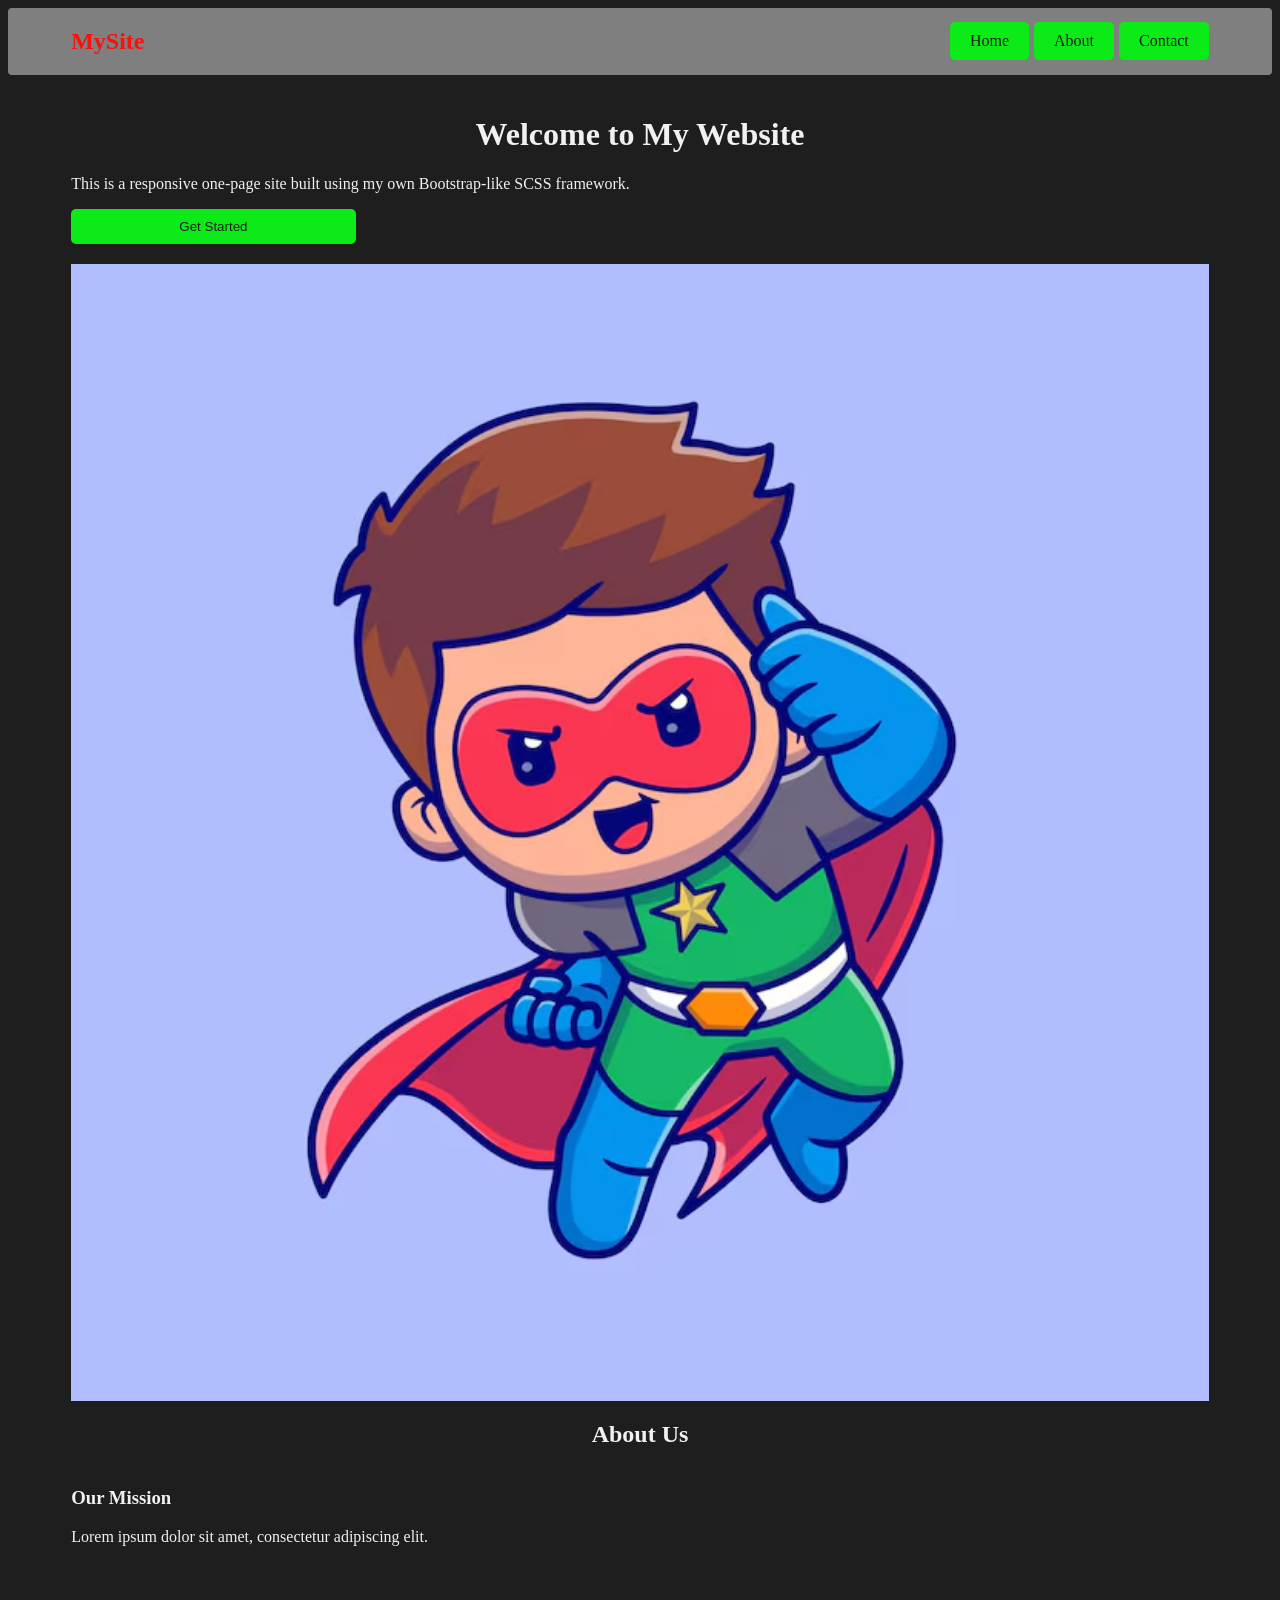
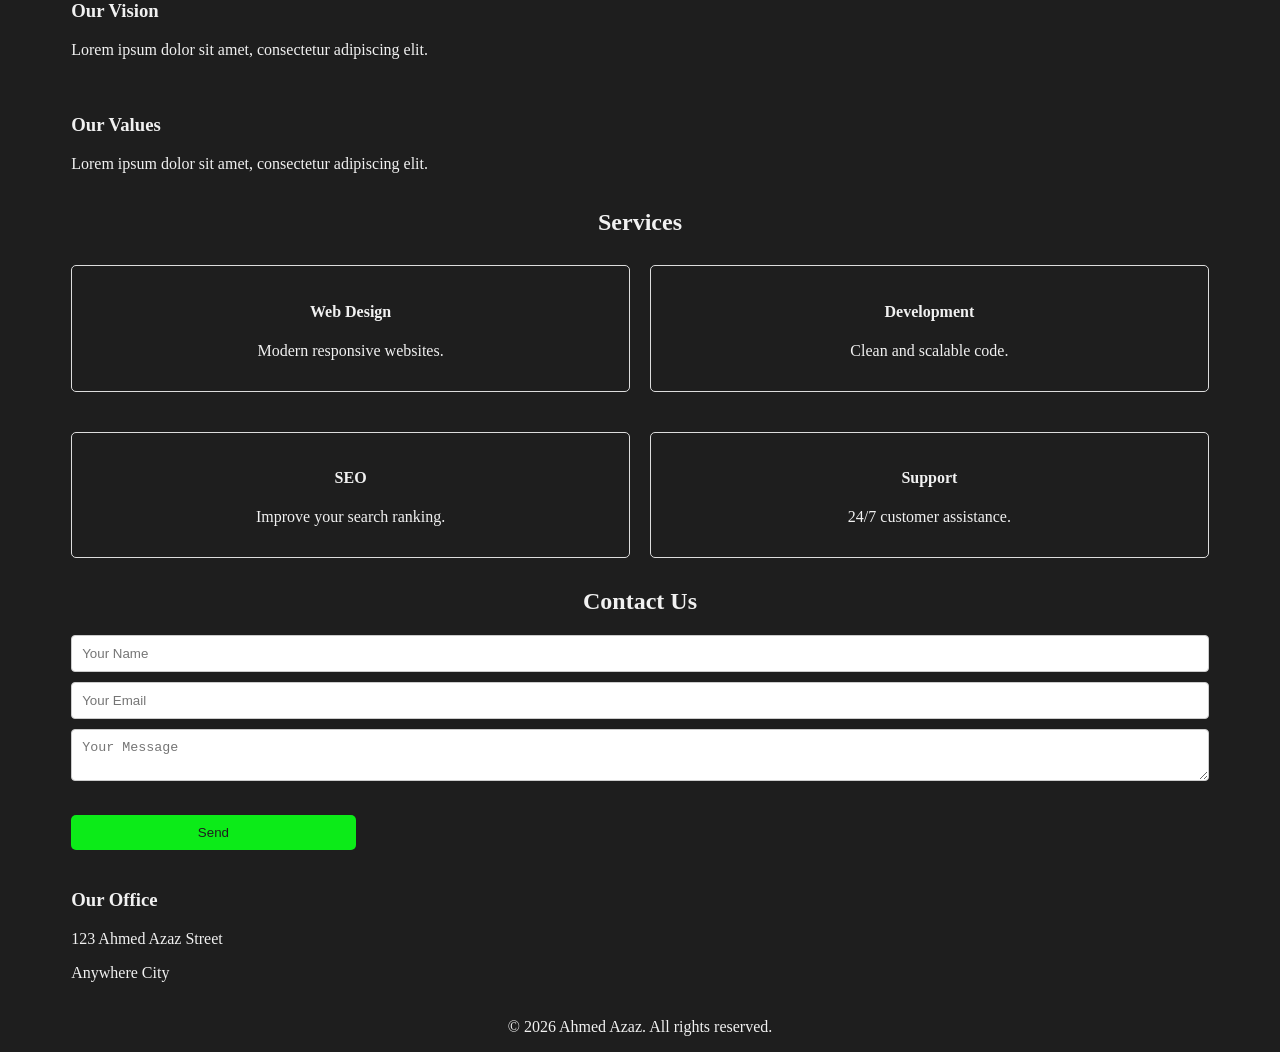
<file: task2/index.html>
<!DOCTYPE html>
<html lang="en">

<head>
    <meta charset="UTF-8" />
    <meta name="viewport" content="width=device-width, initial-scale=1.0" />
    <title>My One Page Site</title>
    <link rel="stylesheet" href="./style.css" />
</head>

<body>


    <div class="nav">
    <div class="container">
        <div class="d-flex justify-content-between align-items-center">
            <h2 class="text-c6">MySite</h2>
            <div class="d-flex gap-5">
                <img src="./list.svg" class="btn btn-primary visible-only-in-mobileview" alt="">
            
                <a href="#home" class="btn btn-primary hidden-in-mobileview">Home</a>
                <a href="#about" class="btn btn-primary hidden-in-mobileview">About</a>
                <a href="#contact" class="btn btn-primary hidden-in-mobileview">Contact</a>
                
            </div>
        </div>
    </div>
    </div>

    <div id="home" class="container mt-20">
        <div class="row">
            <div class="col-6 col-md-12">
                <h1 class="text-center text-c2">Welcome to My Website</h1>
                <p class="text-c2">
                    This is a responsive one-page site built using my own
                    Bootstrap-like SCSS framework.
                </p>
                <button class="btn btn-primary">Get Started</button>
            </div>

            <div class="col-6 col-md-12">
                <img src="./hero_image.avif" alt="hero image" width="100%">
            </div>
        </div>
    </div>

    <div id="about" class="container mt-20">
        <h2 class="text-center text-c2">About Us</h2>

        <div class="row">
            <div class="col-4 col-md-12">
                <h3 class="text-c2">Our Mission</h3>
                <p class="text-c2">Lorem ipsum dolor sit amet, consectetur adipiscing elit.</p>
            </div>

            <div class="col-4 col-md-12">
                <h3 class="text-c2">Our Vision</h3>
                <p class="text-c2">Lorem ipsum dolor sit amet, consectetur adipiscing elit.</p>
            </div>

            <div class="col-4 col-md-12">
                <h3 class="text-c2">Our Values</h3>
                <p class="text-c2">Lorem ipsum dolor sit amet, consectetur adipiscing elit.</p>
            </div>
        </div>
    </div>


    <div class="container mt-20">
        <h2 class="text-center text-c2">Services</h2>

        <div class="row">
            <div class="col-3 col-md-6">
                <div class="card">
                    <h4 class="text-c2">Web Design</h4>
                    <p class="text-c2">Modern responsive websites.</p>
                </div>
            </div>

            <div class="col-3 col-md-6">
                <div class="card">
                    <h4 class="text-c2">Development</h4>
                    <p class="text-c2">Clean and scalable code.</p>
                </div>
            </div>

            <div class="col-3 col-md-6">
                <div class="card">
                    <h4 class="text-c2">SEO</h4>
                    <p class="text-c2">Improve your search ranking.</p>
                </div>
            </div>

            <div class="col-3 col-md-6">
                <div class="card">
                    <h4 class="text-c2">Support</h4>
                    <p class="text-c2">24/7 customer assistance.</p>
                </div>
            </div>
        </div>
    </div>

    <div id="contact" class="container mt-20">
        <h2 class="text-center text-c2">Contact Us</h2>

        <div class="row">
            <div class="col-6 col-md-12">
                <input type="text" placeholder="Your Name">
                <input type="email" placeholder="Your Email">
                <textarea placeholder="Your Message"></textarea>
                <button class="btn btn-primary mt-20">Send</button>
            </div>

            <div class="col-6 col-md-12">
                <h3 class="text-c2">Our Office</h3>
                <p class="text-c2">123 Ahmed Azaz Street</p>
                <p class="text-c2">Anywhere City</p>
            </div>
        </div>
    </div>

    <div class="container mt-20">
        <p class="text-center text-c2">© 2026 Ahmed Azaz. All rights reserved.</p>
    </div>

</body>

</html>
</file>
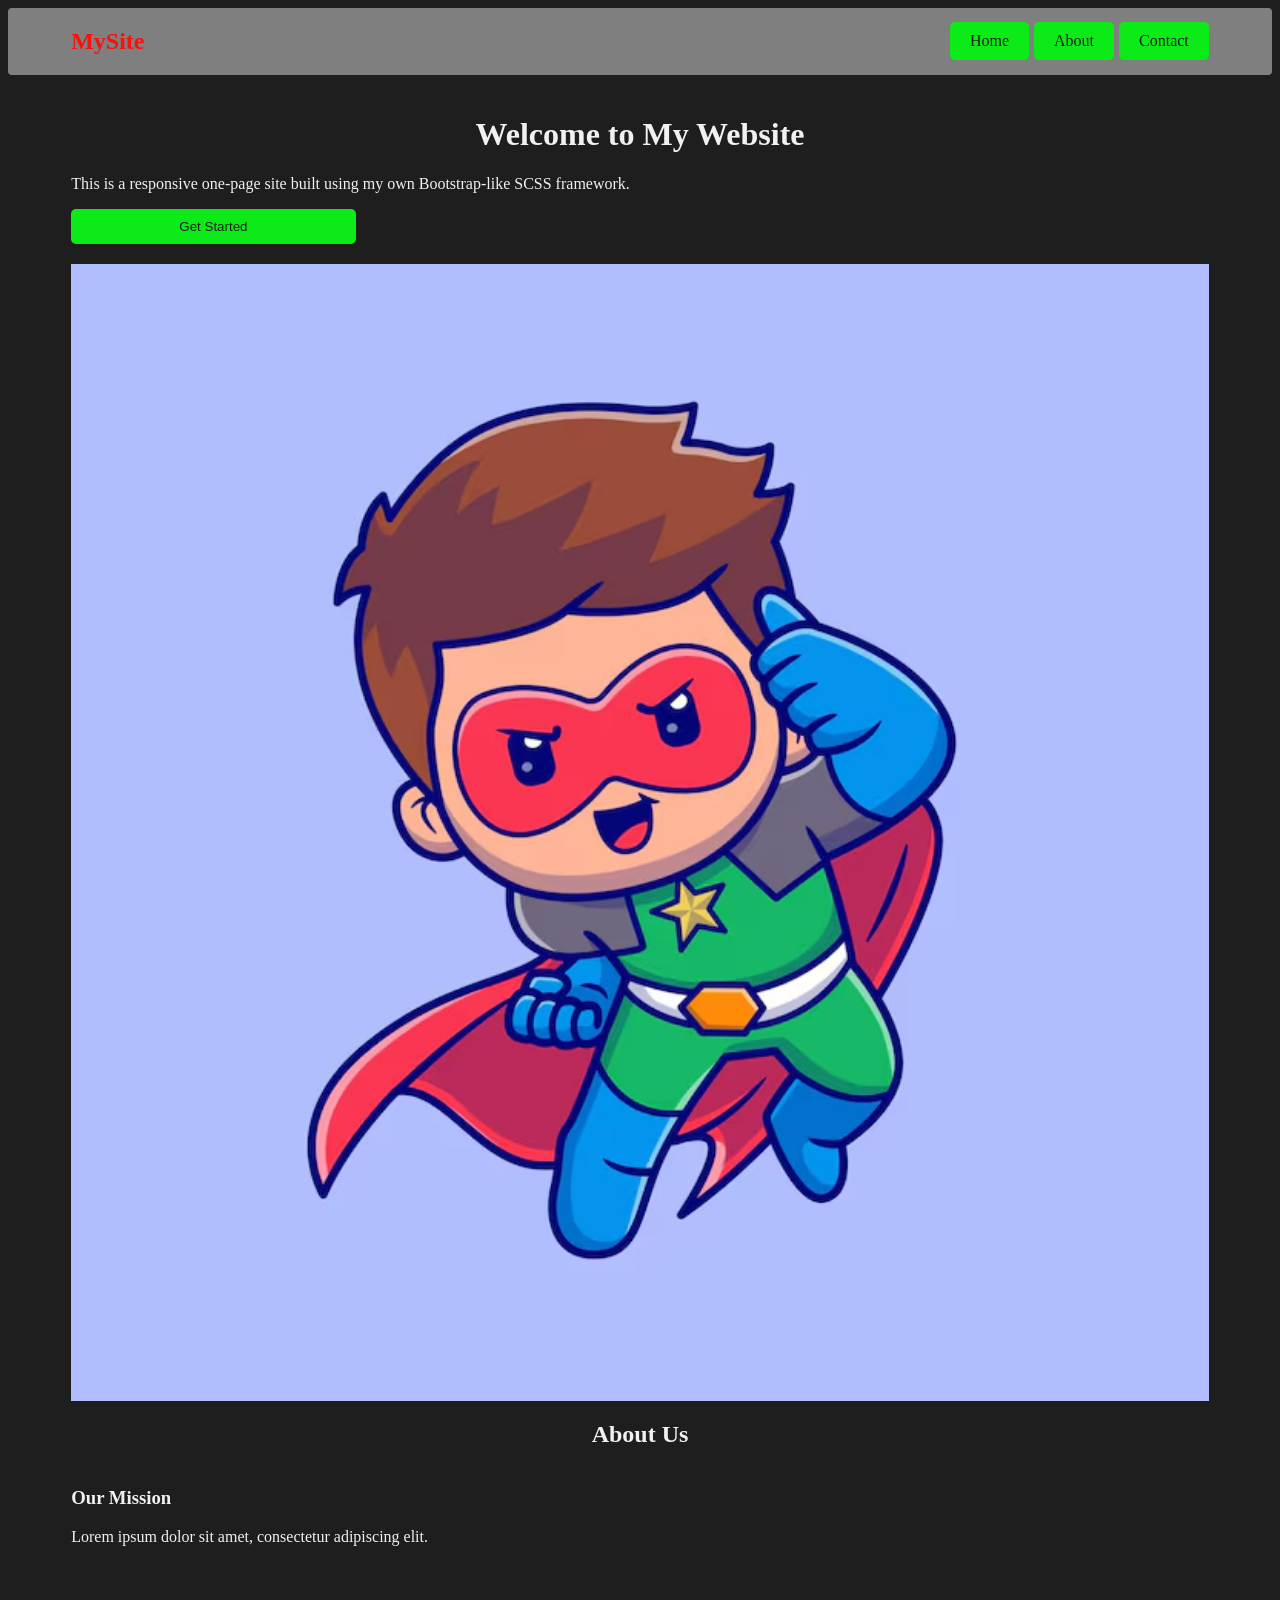
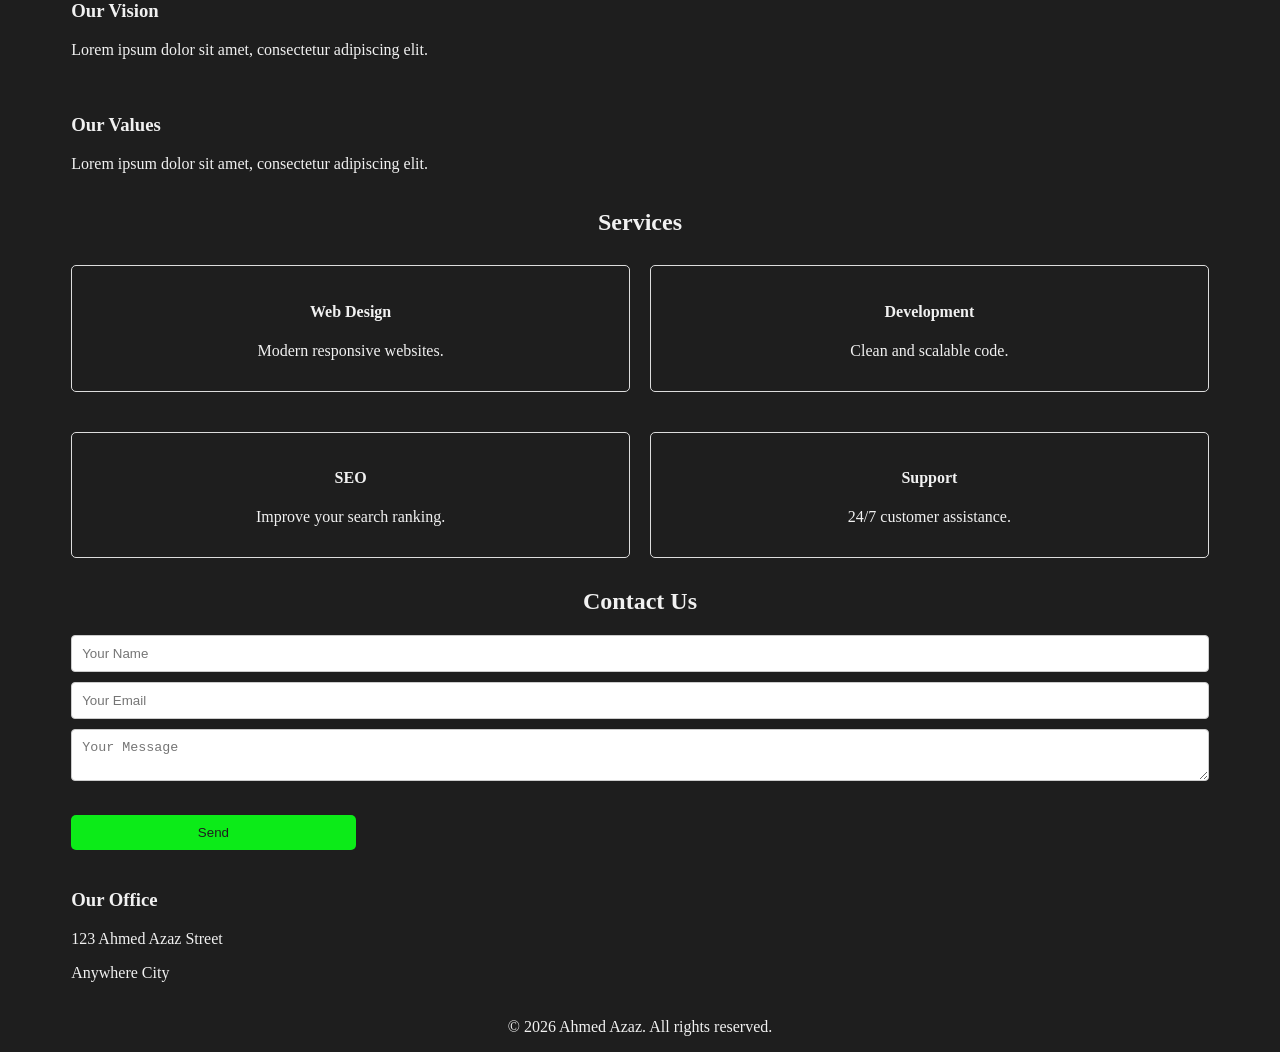
<file: task2/task2.html>
<!DOCTYPE html>
<html lang="en">

<head>
    <meta charset="UTF-8" />
    <meta name="viewport" content="width=device-width, initial-scale=1.0" />
    <title>My One Page Site</title>
    <link rel="stylesheet" href="./style.css" />
</head>

<body>


    <div class="nav">
    <div class="container">
        <div class="d-flex justify-content-between align-items-center">
            <h2 class="text-c6">MySite</h2>
            <div class="d-flex gap-5">
                <img src="./list.svg" class="btn btn-primary visible-only-in-mobileview" alt="">
            
                <a href="#home" class="btn btn-primary hidden-in-mobileview">Home</a>
                <a href="#about" class="btn btn-primary hidden-in-mobileview">About</a>
                <a href="#contact" class="btn btn-primary hidden-in-mobileview">Contact</a>
                
            </div>
        </div>
    </div>
    </div>

    <div id="home" class="container mt-20">
        <div class="row">
            <div class="col-6 col-md-12">
                <h1 class="text-center text-c2">Welcome to My Website</h1>
                <p class="text-c2">
                    This is a responsive one-page site built using my own
                    Bootstrap-like SCSS framework.
                </p>
                <button class="btn btn-primary">Get Started</button>
            </div>

            <div class="col-6 col-md-12">
                <img src="./hero_image.avif" alt="hero image" width="100%">
            </div>
        </div>
    </div>

    <div id="about" class="container mt-20">
        <h2 class="text-center text-c2">About Us</h2>

        <div class="row">
            <div class="col-4 col-md-12">
                <h3 class="text-c2">Our Mission</h3>
                <p class="text-c2">Lorem ipsum dolor sit amet, consectetur adipiscing elit.</p>
            </div>

            <div class="col-4 col-md-12">
                <h3 class="text-c2">Our Vision</h3>
                <p class="text-c2">Lorem ipsum dolor sit amet, consectetur adipiscing elit.</p>
            </div>

            <div class="col-4 col-md-12">
                <h3 class="text-c2">Our Values</h3>
                <p class="text-c2">Lorem ipsum dolor sit amet, consectetur adipiscing elit.</p>
            </div>
        </div>
    </div>


    <div class="container mt-20">
        <h2 class="text-center text-c2">Services</h2>

        <div class="row">
            <div class="col-3 col-md-6">
                <div class="card">
                    <h4 class="text-c2">Web Design</h4>
                    <p class="text-c2">Modern responsive websites.</p>
                </div>
            </div>

            <div class="col-3 col-md-6">
                <div class="card">
                    <h4 class="text-c2">Development</h4>
                    <p class="text-c2">Clean and scalable code.</p>
                </div>
            </div>

            <div class="col-3 col-md-6">
                <div class="card">
                    <h4 class="text-c2">SEO</h4>
                    <p class="text-c2">Improve your search ranking.</p>
                </div>
            </div>

            <div class="col-3 col-md-6">
                <div class="card">
                    <h4 class="text-c2">Support</h4>
                    <p class="text-c2">24/7 customer assistance.</p>
                </div>
            </div>
        </div>
    </div>

    <div id="contact" class="container mt-20">
        <h2 class="text-center text-c2">Contact Us</h2>

        <div class="row">
            <div class="col-6 col-md-12">
                <input type="text" placeholder="Your Name">
                <input type="email" placeholder="Your Email">
                <textarea placeholder="Your Message"></textarea>
                <button class="btn btn-primary mt-20">Send</button>
            </div>

            <div class="col-6 col-md-12">
                <h3 class="text-c2">Our Office</h3>
                <p class="text-c2">123 Ahmed Azaz Street</p>
                <p class="text-c2">Anywhere City</p>
            </div>
        </div>
    </div>

    <div class="container mt-20">
        <p class="text-center text-c2">© 2026 Ahmed Azaz. All rights reserved.</p>
    </div>

</body>

</html>
</file>
<file: task2/style.css>
.container {
  width: 90%;
  margin: auto;
}

.row {
  display: flex;
  flex-wrap: wrap;
  margin: -10px;
}

[class*=col-] {
  padding: 10px;
  box-sizing: border-box;
}

.col-1 {
  width: 8.3333333333%;
}

.col-md-1 {
  width: 8.3333333333%;
}
@media (max-width: 768px) {
  .col-md-1 {
    width: 100%;
  }
}

.col-2 {
  width: 16.6666666667%;
}

.col-md-2 {
  width: 16.6666666667%;
}
@media (max-width: 768px) {
  .col-md-2 {
    width: 100%;
  }
}

.col-3 {
  width: 25%;
}

.col-md-3 {
  width: 25%;
}
@media (max-width: 768px) {
  .col-md-3 {
    width: 100%;
  }
}

.col-4 {
  width: 33.3333333333%;
}

.col-md-4 {
  width: 33.3333333333%;
}
@media (max-width: 768px) {
  .col-md-4 {
    width: 100%;
  }
}

.col-5 {
  width: 41.6666666667%;
}

.col-md-5 {
  width: 41.6666666667%;
}
@media (max-width: 768px) {
  .col-md-5 {
    width: 100%;
  }
}

.col-6 {
  width: 50%;
}

.col-md-6 {
  width: 50%;
}
@media (max-width: 768px) {
  .col-md-6 {
    width: 100%;
  }
}

.col-7 {
  width: 58.3333333333%;
}

.col-md-7 {
  width: 58.3333333333%;
}
@media (max-width: 768px) {
  .col-md-7 {
    width: 100%;
  }
}

.col-8 {
  width: 66.6666666667%;
}

.col-md-8 {
  width: 66.6666666667%;
}
@media (max-width: 768px) {
  .col-md-8 {
    width: 100%;
  }
}

.col-9 {
  width: 75%;
}

.col-md-9 {
  width: 75%;
}
@media (max-width: 768px) {
  .col-md-9 {
    width: 100%;
  }
}

.col-10 {
  width: 83.3333333333%;
}

.col-md-10 {
  width: 83.3333333333%;
}
@media (max-width: 768px) {
  .col-md-10 {
    width: 100%;
  }
}

.col-11 {
  width: 91.6666666667%;
}

.col-md-11 {
  width: 91.6666666667%;
}
@media (max-width: 768px) {
  .col-md-11 {
    width: 100%;
  }
}

.col-12 {
  width: 100%;
}

.col-md-12 {
  width: 100%;
}
@media (max-width: 768px) {
  .col-md-12 {
    width: 100%;
  }
}

.btn {
  padding: 10px 20px;
  border: none;
  cursor: pointer;
  border-radius: 5px;
  display: inline-block;
  text-decoration: none;
  text-align: center;
}

.btn-primary {
  background-color: #0ceb18;
  color: #1e1e1e;
}
.btn-primary:hover {
  background-color: #e74c3c;
}

.btn-list {
  background-color: #3498db;
}
.btn-list:hover {
  background-color: #e74c3c;
}

.visible-only-in-mobileview {
  display: none;
}

.hidden-in-mobileview {
  display: block;
}

.text-center {
  text-align: center;
}

.mt-20 {
  margin-top: 20px;
}

.mb-10 {
  margin-bottom: 10px;
}

.d-flex {
  display: flex;
}

.d-block {
  display: block;
}

.d-none {
  display: none;
}

.gap-5 {
  gap: 5px;
}

.gap-10 {
  gap: 10px;
}

.gap-15 {
  gap: 15px;
}

.gap-20 {
  gap: 20px;
}

.gap-30 {
  gap: 30px;
}

.flex-row {
  flex-direction: row;
}

.flex-column {
  flex-direction: column;
}

.justify-content-start {
  justify-content: flex-start;
}

.justify-content-center {
  justify-content: center;
}

.justify-content-end {
  justify-content: flex-end;
}

.justify-content-between {
  justify-content: space-between;
}

.justify-content-around {
  justify-content: space-around;
}

.align-items-start {
  align-items: flex-start;
}

.align-items-center {
  align-items: center;
}

.align-items-end {
  align-items: flex-end;
}

.align-items-stretch {
  align-items: stretch;
}

@media (max-width: 768px) {
  .d-md-flex {
    display: flex;
  }
  .d-md-none {
    display: none;
  }
}
@media (max-width: 576px) {
  .d-sm-flex {
    display: flex;
  }
  .d-sm-none {
    display: none;
  }
}
.text-c1 {
  color: #0ceb18 !important;
}

.text-c2 {
  color: #f1f1f1 !important;
}

.text-c3 {
  color: rgba(241, 241, 241, 0.4588235294) !important;
}

.text-c4 {
  color: rgba(67, 55, 55, 0.5882352941) !important;
}

.text-c5 {
  color: #1e1e1e !important;
}

.text-c6 {
  color: #ff0e0e !important;
}

body {
  background-color: #1e1e1e;
}

#home img {
  max-width: 100%;
  display: block;
}

.card {
  border: 1px solid #ddd;
  padding: 15px;
  margin: 10px 0;
  border-radius: 5px;
  text-align: center;
}

input,
textarea {
  width: 100%;
  padding: 10px;
  margin-bottom: 10px;
  box-sizing: border-box;
  border: 1px solid #ccc;
  border-radius: 4px;
}

.nav {
  width: 100%;
  position: sticky;
  top: 0;
  overflow: hidden;
  background-color: rgba(241, 241, 241, 0.4588235294);
  border-radius: 4px;
}

.finish-btn,
.btn-primary {
  width: 25%;
}
@media (max-width: 768px) {
  .finish-btn,
  .btn-primary {
    width: 50%;
  }
}
@media (max-width: 576px) {
  .finish-btn,
  .btn-primary {
    width: 100%;
  }
}

@media (max-width: 576px) {
  .visible-only-in-mobileview {
    display: block;
  }
}

@media (max-width: 576px) {
  .hidden-in-mobileview {
    display: none;
  }
}/*# sourceMappingURL=style.css.map */
</file>
